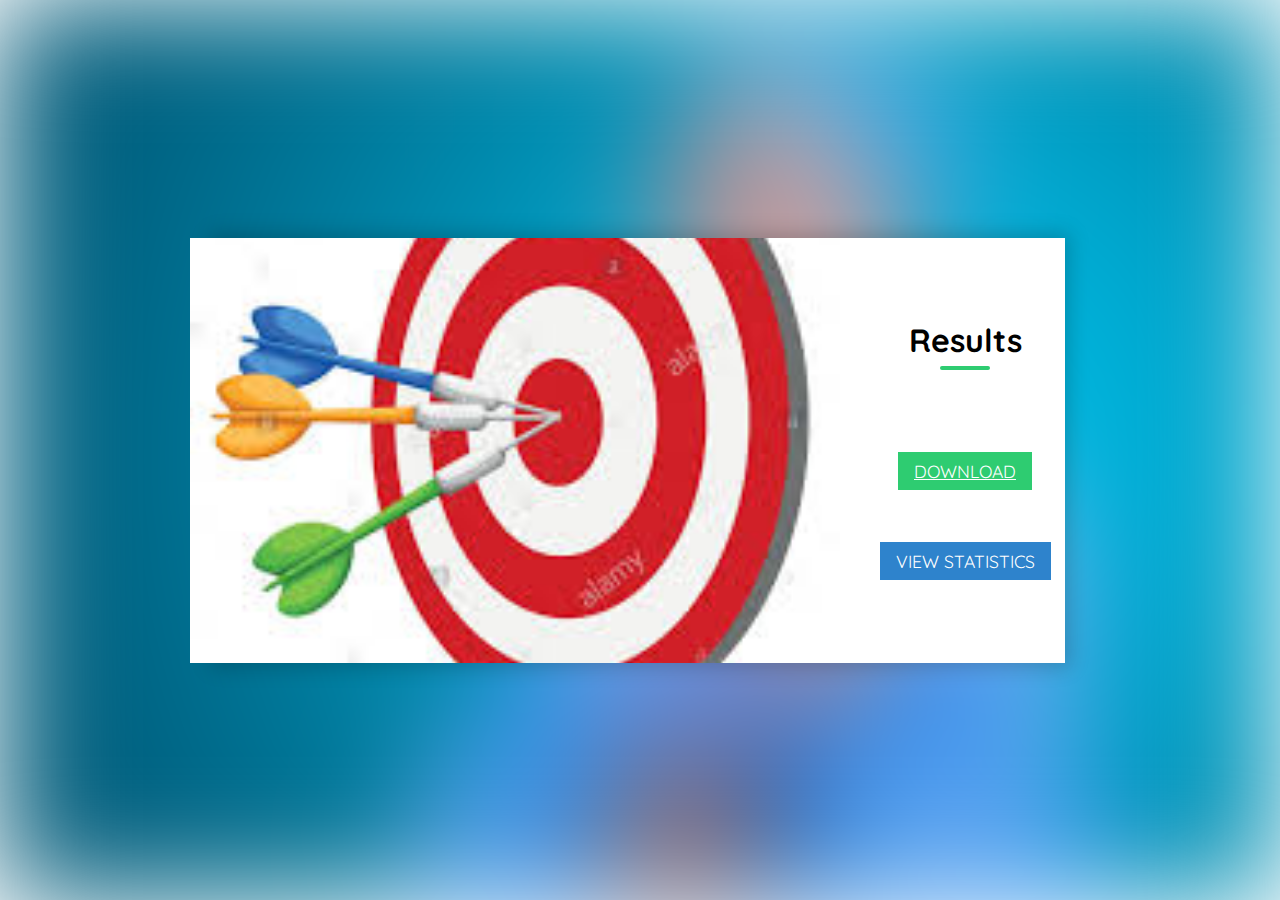
<file: templates/csv.html>
<!DOCTYPE html>
<html lang="en">
<head>
    <title>Result</title>
	<link rel="stylesheet" type="text/css" href="/static/css/style.css">
	<link href="https://fonts.googleapis.com/css?family=Quicksand&display=swap" rel="stylesheet">
	<meta name="viewport" content="width=device-width,initial-scale=1.0,minimum-scale=1.0,maximum-scale=1.0">

</head>
<body>
	<div class="container">
		<div class="contact-box">
			<div class="left3"></div>
			    <div class="right">

                    <h1> Results </h1><br><br><br><br>
					<a class="btn3" href="{{url_for('download_file')}}">DOWNLOAD</a><br><br><br><br>

					   <form action="/statistics" method="POST">
						   <input type="submit" class="btn2" value="VIEW STATISTICS">
					   </form>

				</div>

		</div>
	</div>
</body>
</html>
</file>
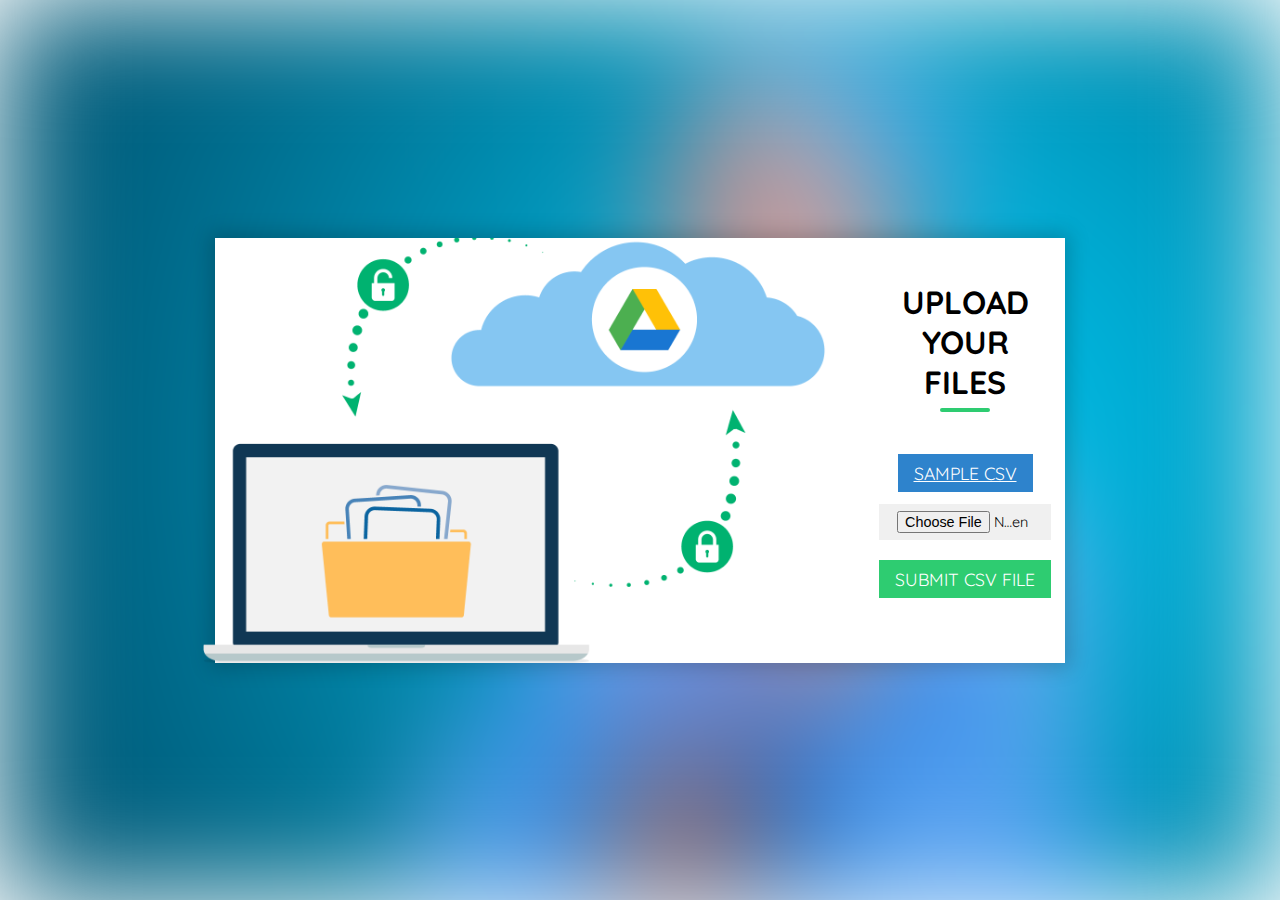
<file: templates/upload.html>
<!DOCTYPE html>
<html lang="en">
<head>
    <title>Upload</title>
	<link rel="stylesheet" type="text/css" href="/static/css/style.css">
	<link href="https://fonts.googleapis.com/css?family=Quicksand&display=swap" rel="stylesheet">
	<meta name="viewport" content="width=device-width,initial-scale=1.0,minimum-scale=1.0,maximum-scale=1.0">

</head>
<body>
	<div class="container">
		<div class="contact-box">
			<div class="left4"></div>
			    <div class="right">

                    <h1> UPLOAD YOUR FILES </h1><br><br>
					<a class="btn2" href="https://github.com/GopalTewari/CSVFile_Diabetes-Prediction/blob/master/diabetes.csv">SAMPLE CSV</a><br><br>

					    <form action="/csv" method="POST" enctype="multipart/form-data">
							<input type="file" class="field" name="upload_file" id="upload_file"><br>
							<input type="submit" class="btn" value="SUBMIT CSV FILE">
						</form>

				</div>

		</div>
	</div>
</body>
</html>
</file>
<file: static/css/style.css>
*{
	padding: 0;
	margin: 0;
	box-sizing: border-box;
	font-family: 'Quicksand', sans-serif;
}

body{
	height: 100vh;
	width: 100%;
}

.container{
	position: relative;right
	width: 100%;
	height: 100%;
	display: flex;
	justify-content: center;
	align-items: center;
	padding: 20px 100px;
}

.container:after{
	content: '';
	position: absolute;
	width: 100%;
	height: 100%;
	left: 0;
	top: 0;
	background: url("/static/doctor_girl.jpg") no-repeat center;
	background-size: cover;
	filter: blur(60px);
	z-index: -1;
}
.contact-box{
	max-width: 850px;
	display: grid;
	grid-template-columns: repeat(2, 1fr);
	justify-content: center;
	align-items: center;
	text-align: center;
	background-color: #fff;
	box-shadow: 0px 0px 19px 5px rgba(0,0,0,0.19);
}

.left{
	background: url("/static/HealthCheckup.jpeg") no-repeat center;
	background-size: cover;
	height: 100%;
}

.left2{
	background: url("/static/Unhealthy.jpg") no-repeat center;
	background-size: cover;
	width:650px;
    height:425px;
}
.left3{
	background: url("/static/target.jpg") no-repeat center;
	background-size: cover;
	width:650px;
    height:425px;
}
.left1{
	background: url("/static/healthy-body.jpg") no-repeat center;
	background-size: cover;
	width:650px;
    height:425px;
}

.left4{
	background: url("/static/UploadFiles.png") no-repeat center;
	background-size: cover;
	width:650px;
    height:425px;
}


.right{
	padding: 25px 40px;
}


h2{
	position: relative;
	padding: 0 0 10px;
	margin-bottom: 10px;
}

h1{
	position: relative;
	padding: 0 0 10px;
	margin-bottom: 10px;
}

h2:after{
	content: '';
    position: absolute;
    left: 50%;
    bottom: 0;
    transform: translateX(-50%);
    height: 4px;
    width: 50px;
    border-radius: 2px;
    background-color: #2ecc71;
}

h1:after{
	content: '';
    position: absolute;
    left: 50%;
    bottom: 0;
    transform: translateX(-50%);
    height: 4px;
    width: 50px;
    border-radius: 2px;
    background-color: #2ecc71;
}

.field{
	width: 100%;
	border: 2px solid rgba(0, 0, 0, 0);
	outline: none;
	background-color: rgba(230, 230, 230, 0.6);
	padding: 0.3rem 1rem;
	font-size: 0.9rem;
	margin-bottom: 20px;
	transition: .3s;
}

.field:hover{
	background-color: rgba(0, 0, 0, 0.1);
}

textarea{
	min-height: 150px;
}

.btn{
	width: 100%;
	padding: 0.5rem 1rem;
	background-color: #2ecc71;
	color: #fff;
	font-size: 1.1rem;
	border: none;
	outline: none;
	cursor: pointer;
	margin-bottom: 20px;
	transition: .3s;
}

.btn:hover{
    background-color: #27ae60;
}


.btn1{
	width: 100%;
	padding: 0.2rem 1rem;
	background-color: #2e83cc;
	color: #fff;
	font-size: 1.1rem;
	border: none;
	outline: none;
	cursor: pointer;
	margin-bottom: 20px;
	transition: .3s;
}

.btn1:hover{
    background-color: #28629e;
}

.btn2{
	width: 100%;
	padding: 0.5rem 1rem;
	background-color: #2e83cc;
	color: #fff;
	font-size: 1.1rem;
	border: none;
	outline: none;
	cursor: pointer;
	transition: .3s;
}

.btn2:hover{
    background-color: #28629e;
}

.btn3{
	width: 100%;
	padding: 0.5rem 1rem;
	background-color: #2ecc71;
	color: #fff;
	font-size: 1.1rem;
	border: none;
	outline: none;
	cursor: pointer;
	transition: .3s;
}

.btn3:hover{
    background-color: #27ae60;
}

.btn4{
	width: 100%;
	padding: 0.2rem 1rem;
	background-color: #ce3e4b;
	color: #fff;
	font-size: 1.1rem;
	border: none;
	outline: none;
	cursor: pointer;
	transition: .3s;
}

.btn4:hover{
    background-color: #ca2633;
}


.field:focus{
    border: 2px solid rgba(30,85,250,0.47);
    background-color: #fff;
}

@media screen and (max-width: 880px){
	.contact-box{
		grid-template-columns: 1fr;
	}
	.left{
		height: 200px;
	}
}
</file>
